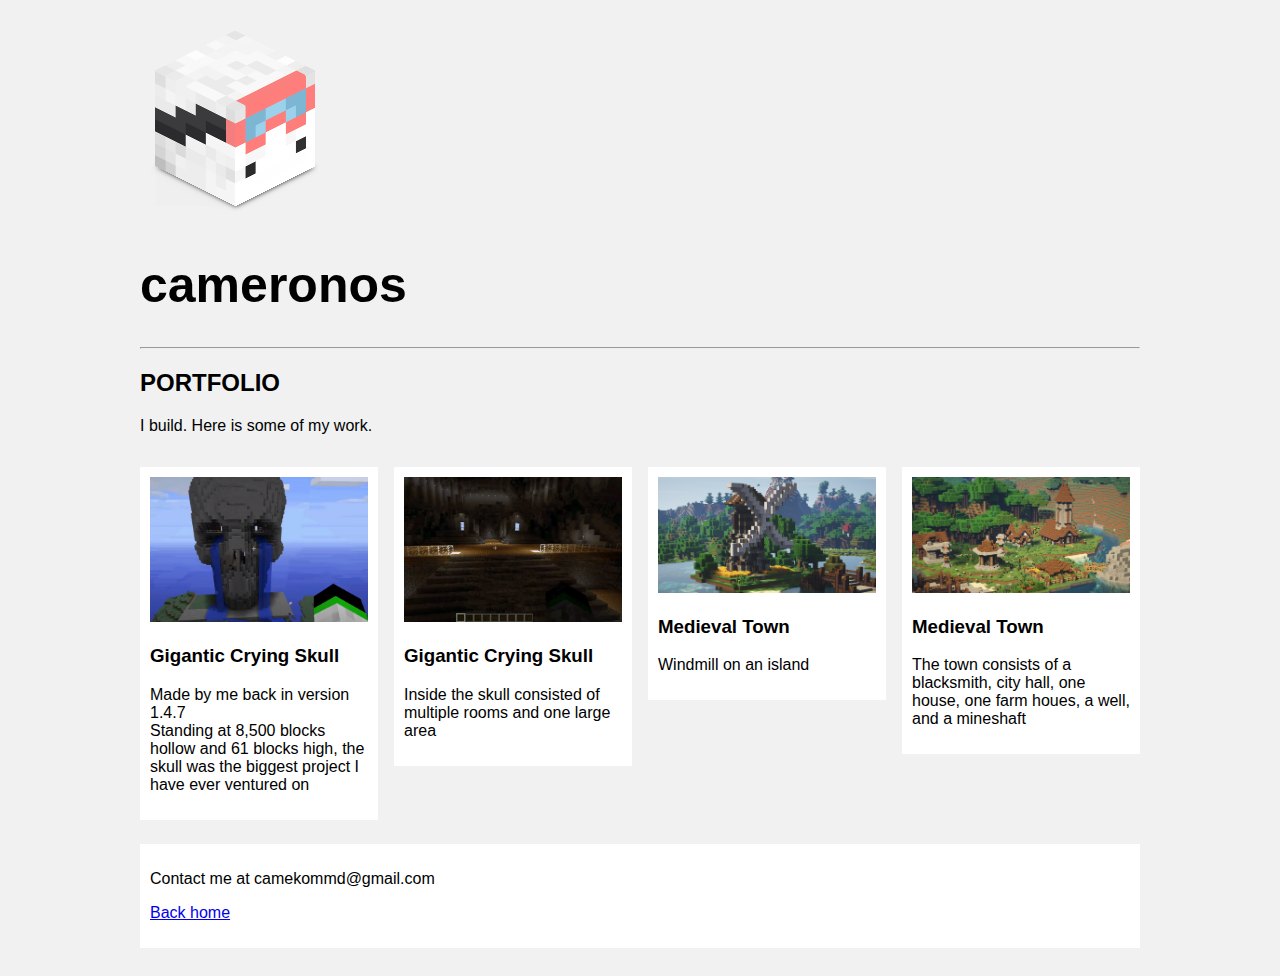
<file: portfolio.html>
<!DOCTYPE html>
<html>
<head>
<meta name="viewport" content="width=device-width, initial-scale=1">
<style>
* {
  box-sizing: border-box;
}

body {
  background-color: #f1f1f1;
  padding: 20px;
  font-family: Arial;
}

/* Center website */
.main {
  max-width: 1000px;
  margin: auto;
}

h1 {
  font-size: 50px;
  word-break: break-all;
}

.row {
  margin: 8px -16px;
}

/* Add padding BETWEEN each column */
.row,
.row > .column {
  padding: 8px;
}

/* Create four equal columns that floats next to each other */
.column {
  float: left;
  width: 25%;
}

/* Clear floats after rows */ 
.row:after {
  content: "";
  display: table;
  clear: both;
}

/* Content */
.content {
  background-color: white;
  padding: 10px;
}

/* Responsive layout - makes a two column-layout instead of four columns */
@media screen and (max-width: 900px) {
  .column {
    width: 50%;
  }
}

/* Responsive layout - makes the two columns stack on top of each other instead of next to each other */
@media screen and (max-width: 600px) {
  .column {
    width: 100%;
  }
}
</style>
</head>
<body>

<!-- MAIN (Center website) -->
<div class="main">

<img src="head.png"><h1>cameronos</h1>
<hr>

<h2>PORTFOLIO</h2>
<p>I build. Here is some of my work.</p>

<!-- Portfolio Gallery Grid -->
<div class="row">
  <div class="column">
    <div class="content">
      <img src="skull.png" alt="Mountains" style="width:100%">
      <h3>Gigantic Crying Skull</h3>
      <p>Made by me back in version 1.4.7<br>Standing at 8,500 blocks hollow and 61 blocks high, the skull was the biggest project I have ever ventured on</p>
    </div>
  </div>
  <div class="column">
    <div class="content">
    <img src="skull2.png" alt="Lights" style="width:100%">
      <h3>Gigantic Crying Skull</h3>
      <p>Inside the skull consisted of multiple rooms and one large area</p>
    </div>
  </div>
  <div class="column">
    <div class="content">
    <img src="village1.png" alt="Nature" style="width:100%">
      <h3>Medieval Town</h3>
      <p>Windmill on an island</p>
    </div>
  </div>
  <div class="column">
    <div class="content">
    <img src="village2.png" alt="Mountains" style="width:100%">
      <h3>Medieval Town</h3>
      <p>The town consists of a blacksmith, city hall, one house, one farm houes, a well, and a mineshaft</p>
    </div>
  </div>
<!-- END GRID -->
</div>

<div class="content">
  <p>Contact me at camekommd@gmail.com</p>
  <p><a href="index.html">Back home</a>
</div>

<!-- END MAIN -->
</div>

</body>
</html>
</file>
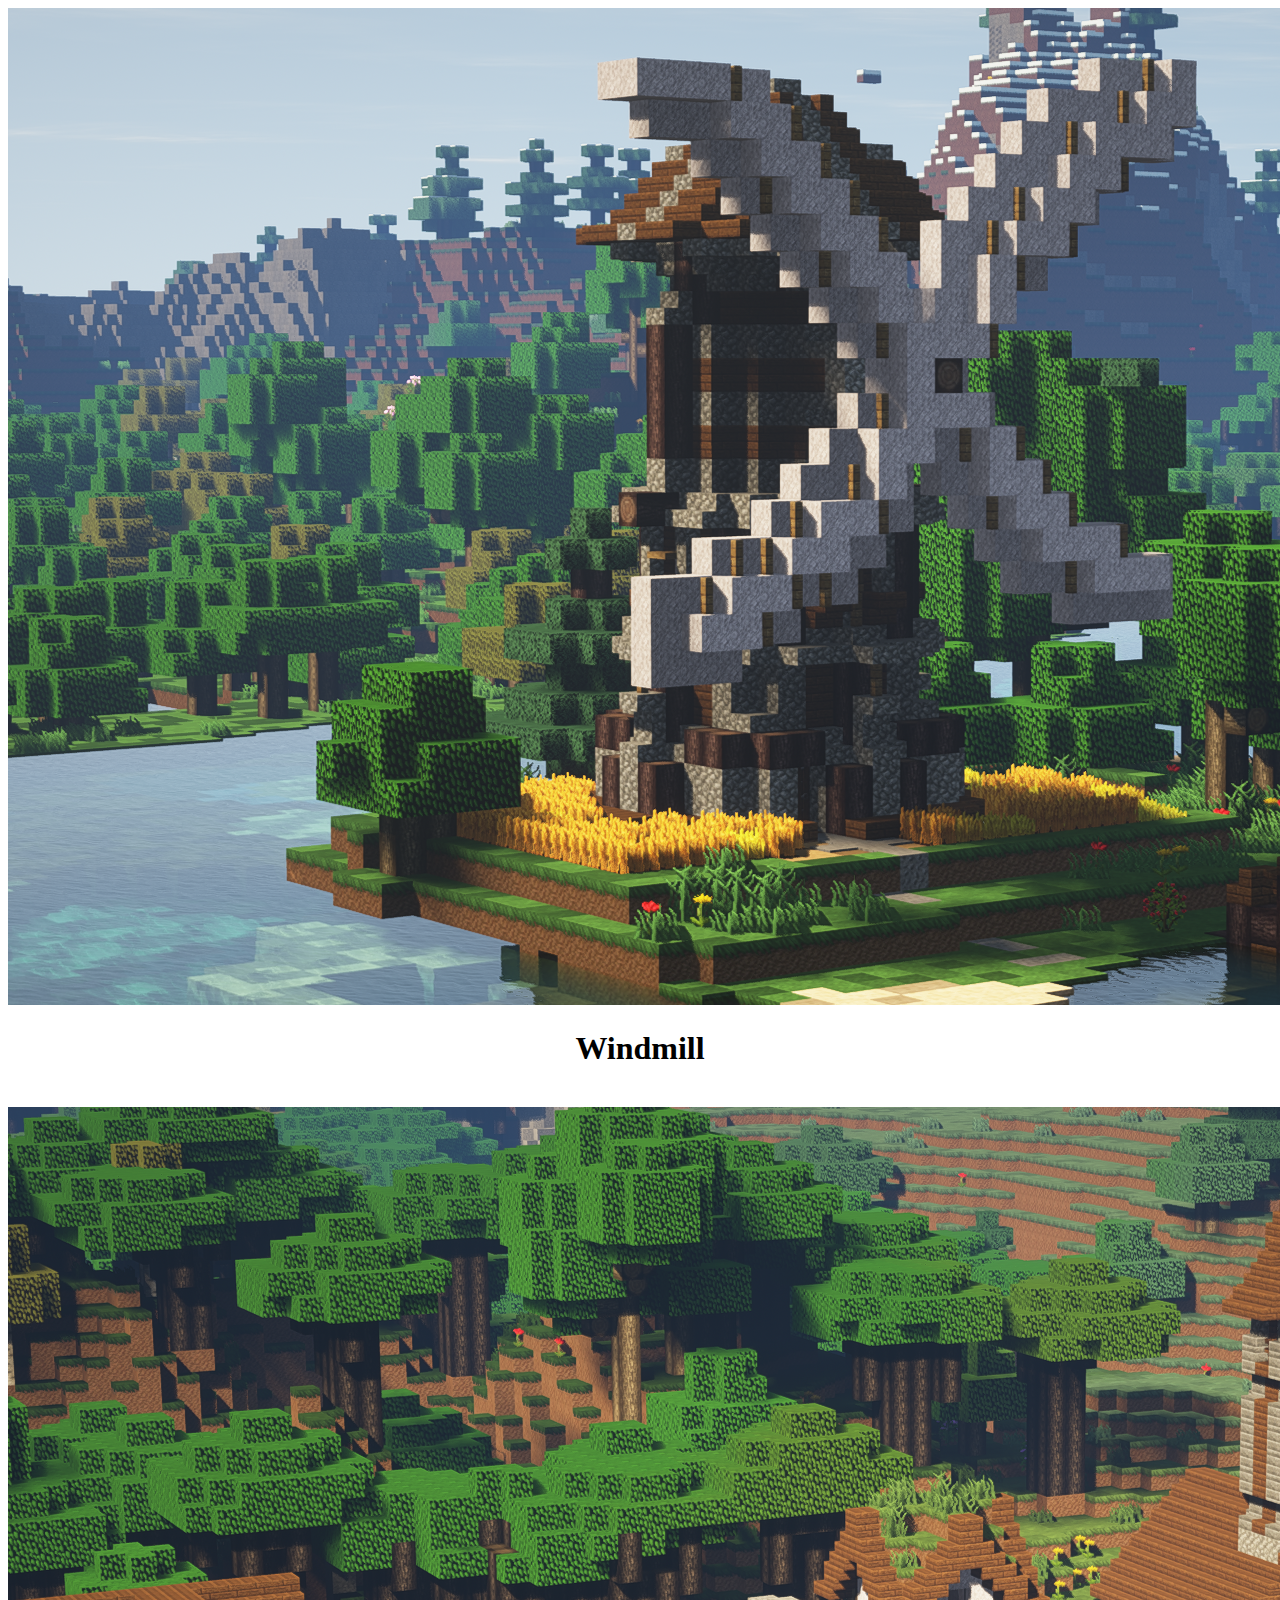
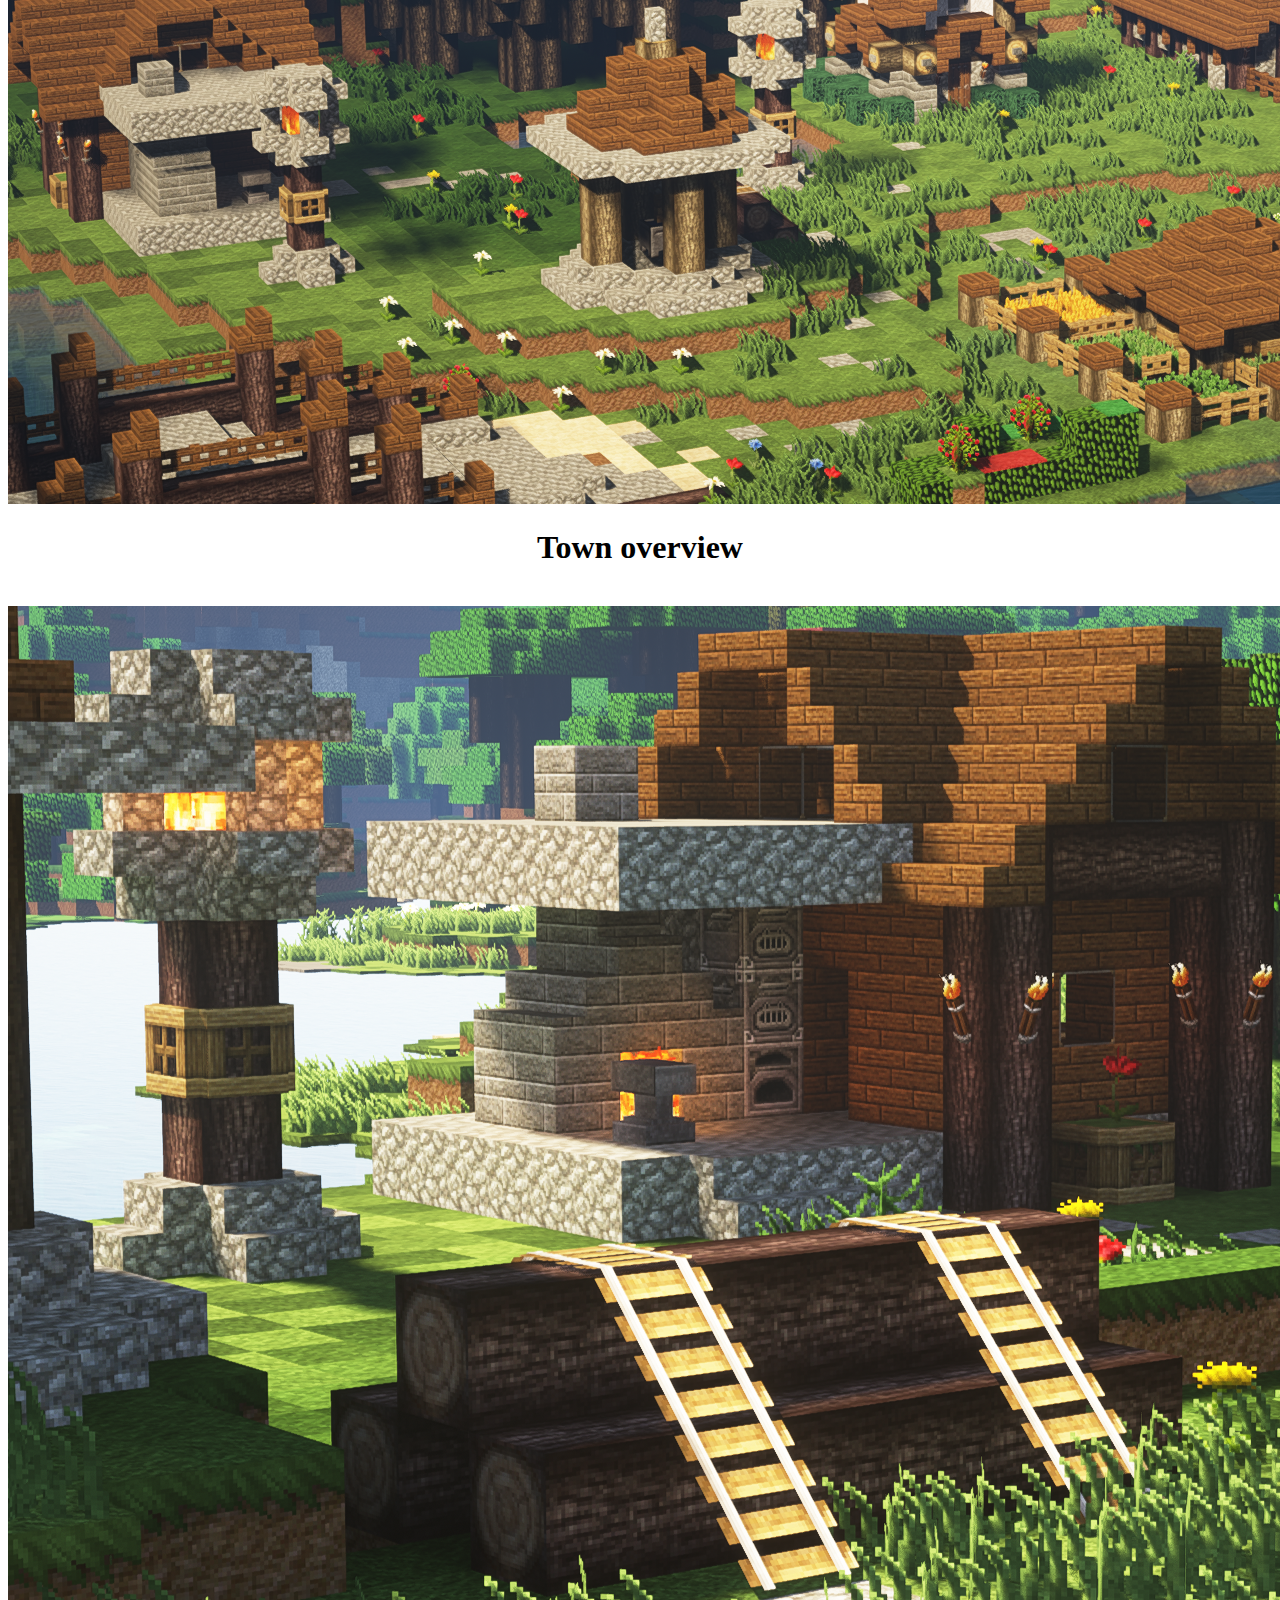
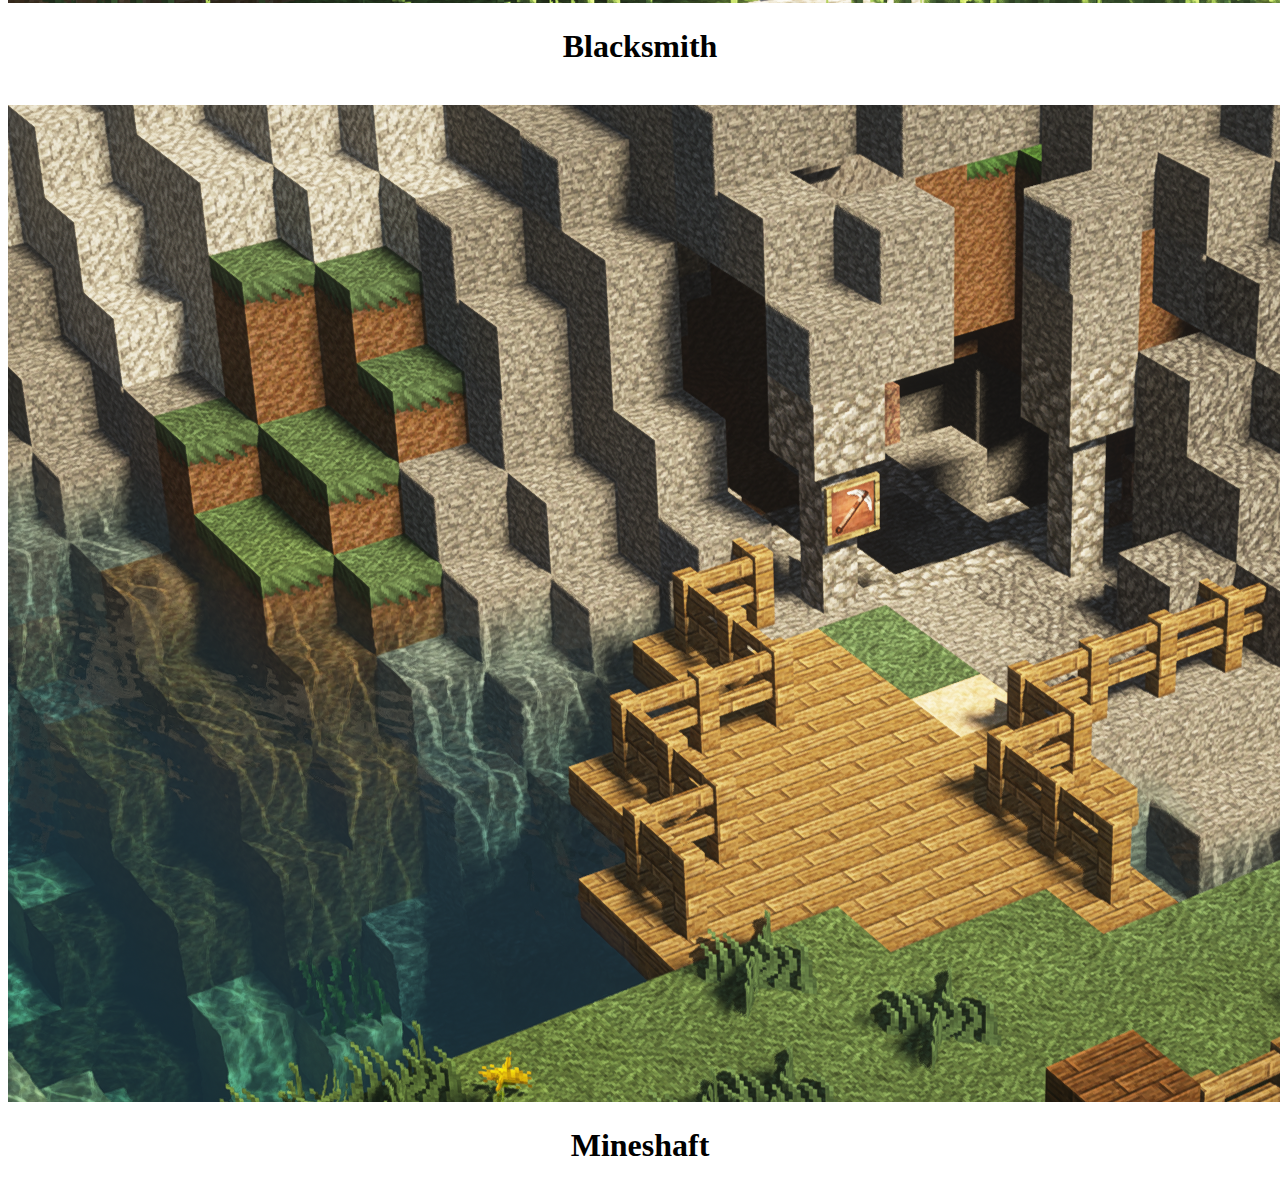
<file: town.html>
<!DOCTYPE html>
<html>
<head>
<title>Medieval Town - Atlas Submission</title>
<link rel="icon" href="atlasicon.png">
</head>
<center>
<img src="village1.png"><h1>Windmill</h1><br>
<img src="village2.png"><h1>Town overview</h1><br>
<img src="village3.png"><h1>Blacksmith</h1><br>
<img src="village4.png"><h1>Mineshaft</h1>
</html>
</file>
